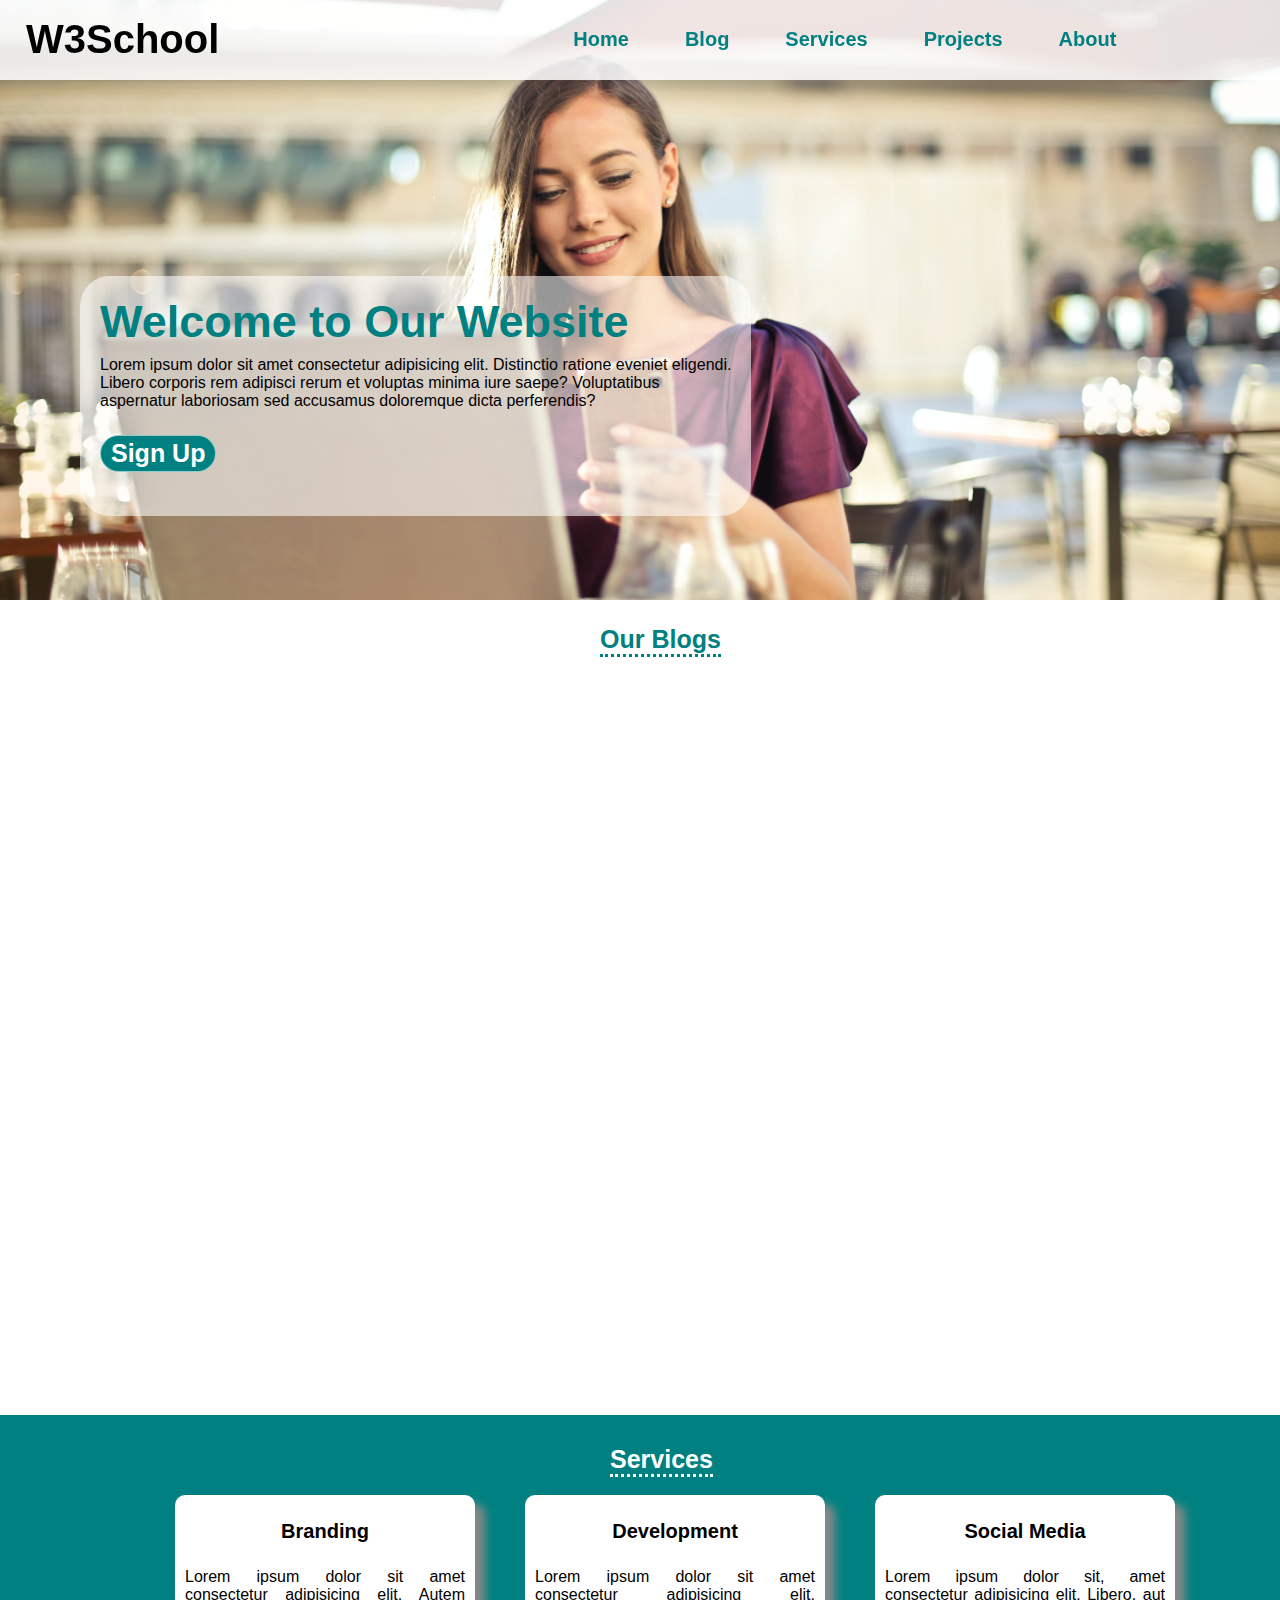
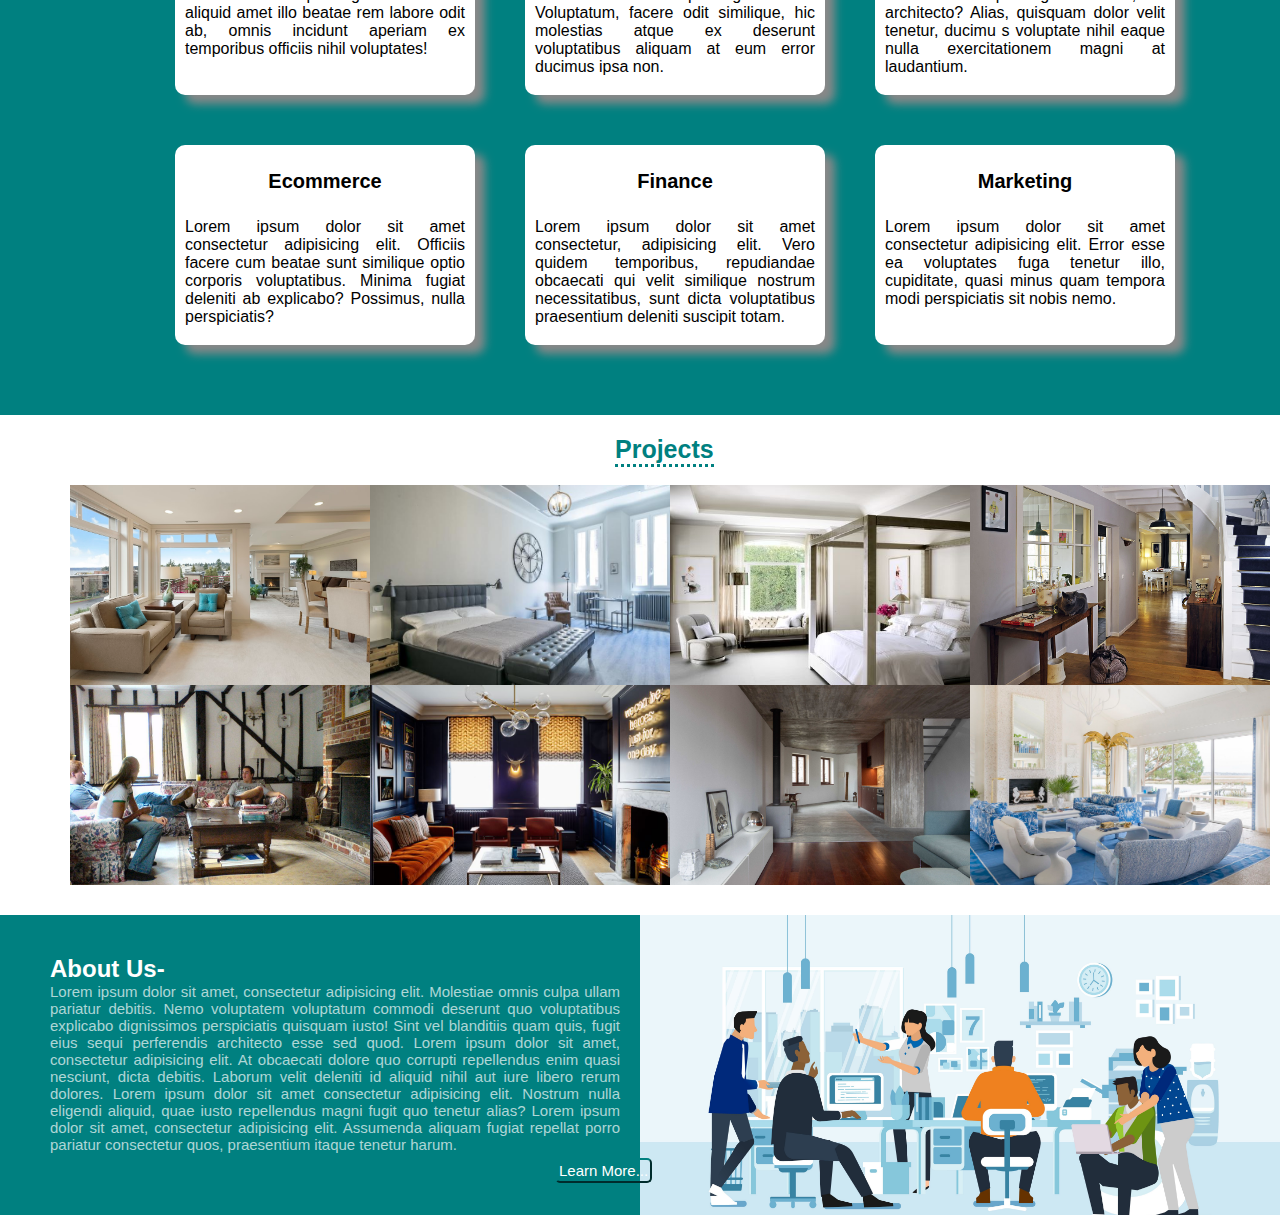
<file: MainFolder/index.html>
<!DOCTYPE html>
<html lang="en">

<head>
    <meta charset="UTF-8">
    <meta http-equiv="X-UA-Compatible" content="IE=edge">
    <meta name="viewport" content="width=device-width, initial-scale=1.0">
    <title>Project One</title>
    <link rel="stylesheet" href="style.css">
</head>

<body>

    <div class="containerOne">
        <!--Here is start for header part-->
        <div class="header">
            <div class="menuBar">
                <span id="title">W3School</span>
                <div class="list">
                    <ul class="ul-list">
                        <li class="listView"><a href="#body">Home</a></li>
                        <li class="listView"><a href="#blogPart">Blog</a></li>
                        <li class="listView"><a href="#servicesPart">Services</a></li>
                        <li class="listView"><a href="#projectsPart">Projects</a></li>
                        <li class="listView"><a href="#aboutMain">About</a></li>
                    </ul>
                </div>
                <span id="searchBar">🔍</span>
            </div>
        </div>
        <!--End of header part-->

    </div>
    <div class="containerTwo">

        <!--Here is start for body part-->
        <div id="body">
            <div class="imgBody">
                <h1 class="welcome">Welcome to Our Website</h1>
                <p class="loremText"> Lorem ipsum dolor sit amet consectetur adipisicing elit.
                    Distinctio ratione eveniet eligendi.<br /> Libero corporis rem
                    adipisci rerum et voluptas minima iure saepe? Voluptatibus<br />
                    aspernatur laboriosam sed accusamus doloremque dicta perferendis?
                </p>
            </div>
            <div class="button">
                <button><a href="C:\Users\COMPUTER WORLD\Desktop\Web project 1(H C)\SignupFolder\sign.html"
                        target="_blank">Sign Up</a></button>
            </div>
        </div>
        <!--End  of body part-->
        <!--here is start for blog part-->
        <div id="blogPart">
            <span class="blogText">Our Blogs</span>
            <div class="videos">
                <iframe class="vid1" src="https://www.youtube.com/embed/EeZKHmNJipE" title="YouTube video player"
                    frameborder="0"
                    allow="accelerometer; autoplay; clipboard-write; encrypted-media; gyroscope; picture-in-picture"
                    allowfullscreen></iframe>
                <iframe class="vid2" src="https://www.youtube.com/embed/Uz0rJ4jaHJc" title="YouTube video player"
                    frameborder="0"
                    allow="accelerometer; autoplay; clipboard-write; encrypted-media; gyroscope; picture-in-picture"
                    allowfullscreen></iframe>
                <iframe class="vid3" src="https://www.youtube.com/embed/lPm8lK4C7nc" title="YouTube video player"
                    frameborder="0"
                    allow="accelerometer; autoplay; clipboard-write; encrypted-media; gyroscope; picture-in-picture"
                    allowfullscreen></iframe>
                <iframe class="vid4" src="https://www.youtube.com/embed/N22NC6YnVO8" title="YouTube video player"
                    frameborder="0"
                    allow="accelerometer; autoplay; clipboard-write; encrypted-media; gyroscope; picture-in-picture"
                    allowfullscreen></iframe>
                <iframe class="vid5" src="https://www.youtube.com/embed/N22NC6YnVO8" title="YouTube video player"
                    frameborder="0"
                    allow="accelerometer; autoplay; clipboard-write; encrypted-media; gyroscope; picture-in-picture"
                    allowfullscreen></iframe>
                <iframe class="vid6" src="https://www.youtube.com/embed/N22NC6YnVO8" title="YouTube video player"
                    frameborder="0"
                    allow="accelerometer; autoplay; clipboard-write; encrypted-media; gyroscope; picture-in-picture"
                    allowfullscreen></iframe>
            </div>
        </div>
        <!--End of blog part -->
        <!--here is start for services part-->
        <div id="servicesPart">
            <span class="textServices">Services</span>
            <div class="controlBox">
                <div class="boxOne">
                    <h3>Branding</h3>
                    <p>Lorem ipsum dolor sit amet consectetur adipisicing elit. Autem aliquid
                        amet illo beatae rem labore odit ab, omnis incidunt aperiam ex temporibus
                        officiis nihil voluptates!</p>
                </div>
                <div class="boxTwo">
                    <h3>Development</h3>
                    <p>Lorem ipsum dolor sit amet consectetur adipisicing elit. Voluptatum,
                        facere odit similique, hic molestias atque ex deserunt voluptatibus
                        aliquam at eum error ducimus ipsa non.</p>
                </div>
                <div class="boxThree">
                    <h3>Social Media</h3>
                    <p>Lorem ipsum dolor sit, amet consectetur adipisicing elit. Libero, aut
                        architecto? Alias, quisquam dolor velit tenetur, ducimu s voluptate
                        nihil eaque nulla exercitationem magni at laudantium.</p>
                </div>
                <div class="boxFour">
                    <h3>Ecommerce</h3>
                    <p>Lorem ipsum dolor sit amet consectetur adipisicing elit. Officiis facere
                        cum beatae sunt similique optio corporis voluptatibus. Minima fugiat
                        deleniti ab explicabo? Possimus, nulla perspiciatis?</p>
                </div>
                <div class="boxFive">
                    <h3>Finance</h3>
                    <p>Lorem ipsum dolor sit amet consectetur, adipisicing elit. Vero quidem
                        temporibus, repudiandae obcaecati qui velit similique nostrum
                        necessitatibus, sunt dicta voluptatibus praesentium deleniti suscipit totam.</p>
                </div>
                <div class="boxSix">
                    <h3>Marketing</h3>
                    <p>Lorem ipsum dolor sit amet consectetur adipisicing elit. Error esse ea voluptates
                        fuga tenetur illo, cupiditate, quasi minus quam tempora modi perspiciatis sit
                        nobis nemo.</p>
                </div>
            </div>
        </div>
        <!--End of services part-->
        <!--Start for projects -->
        <div id="projectsPart">
            <div class="uperPart">
                <h3>Projects</h3>
            </div>
            <div class="middleImages">
                <div class="img1">
                    <div class="img1LowerPart">
                        <span>USA Project</span>
                        <p>Rent 5000$</p>
                    </div>
                </div>
                <div class="img2">
                    <div class="img2LowerPart">
                        <span>USA Project</span>
                        <p>Rent 5000$</p>
                    </div>
                </div>
                <div class="img3">
                    <div class="img3LowerPart">
                        <span>USA Project</span>
                        <p>Rent 5000$</p>
                    </div>
                </div>
                <div class="img4">
                    <div class="img4LowerPart">
                        <span>USA Project</span>
                        <p>Rent 5000$</p>
                    </div>
                </div>
                <div class="img5">
                    <div class="img5LowerPart">
                        <span>USA Project</span>
                        <p>Rent 5000$</p>
                    </div>
                </div>
                <div class="img6">
                    <div class="img6LowerPart">
                        <span>USA Project</span>
                        <p>Rent 5000$</p>
                    </div>
                </div>
                <div class="img7">
                    <div class="img7LowerPart">
                        <span>USA Project</span>
                        <p>Rent 5000$</p>
                    </div>
                </div>
                <div class="img8">
                    <div class="img8LowerPart">
                        <span>USA Project</span>
                        <p>Rent 5000$</p>
                    </div>
                </div>
            </div>
            <div class="lowerPart">
            </div>
        </div>

        <!--End of Project part-->
        <!--Start for About part-->
        <div id="aboutMain">
            <div class="leftPart">
                <h2>About Us-</h2>
                <p>Lorem ipsum dolor sit amet, consectetur adipisicing elit.
                    Molestiae omnis culpa ullam pariatur debitis. Nemo voluptatem
                    voluptatum commodi deserunt quo voluptatibus explicabo
                    dignissimos perspiciatis quisquam iusto! Sint vel blanditiis
                    quam quis, fugit eius sequi perferendis architecto esse sed
                    quod. Lorem ipsum dolor sit amet, consectetur adipisicing elit.
                    At obcaecati dolore quo corrupti repellendus enim quasi nesciunt,
                    dicta debitis. Laborum velit deleniti id aliquid nihil aut iure
                    libero rerum dolores. Lorem ipsum dolor sit amet consectetur
                    adipisicing elit. Nostrum nulla eligendi aliquid, quae iusto
                    repellendus magni fugit quo tenetur alias? Lorem ipsum dolor sit
                    amet, consectetur adipisicing elit. Assumenda aliquam fugiat
                    repellat porro pariatur consectetur quos, praesentium itaque
                    tenetur harum.</p>
                <button><a href="C:\Users\COMPUTER WORLD\Desktop\Web project 1(H C)\AboutFolder\about.html"
                        target="_blank">Learn More...</a></button>
            </div>
            <div class="rightPart">

            </div>
        </div>

    </div>

</body>

</html>
</file>
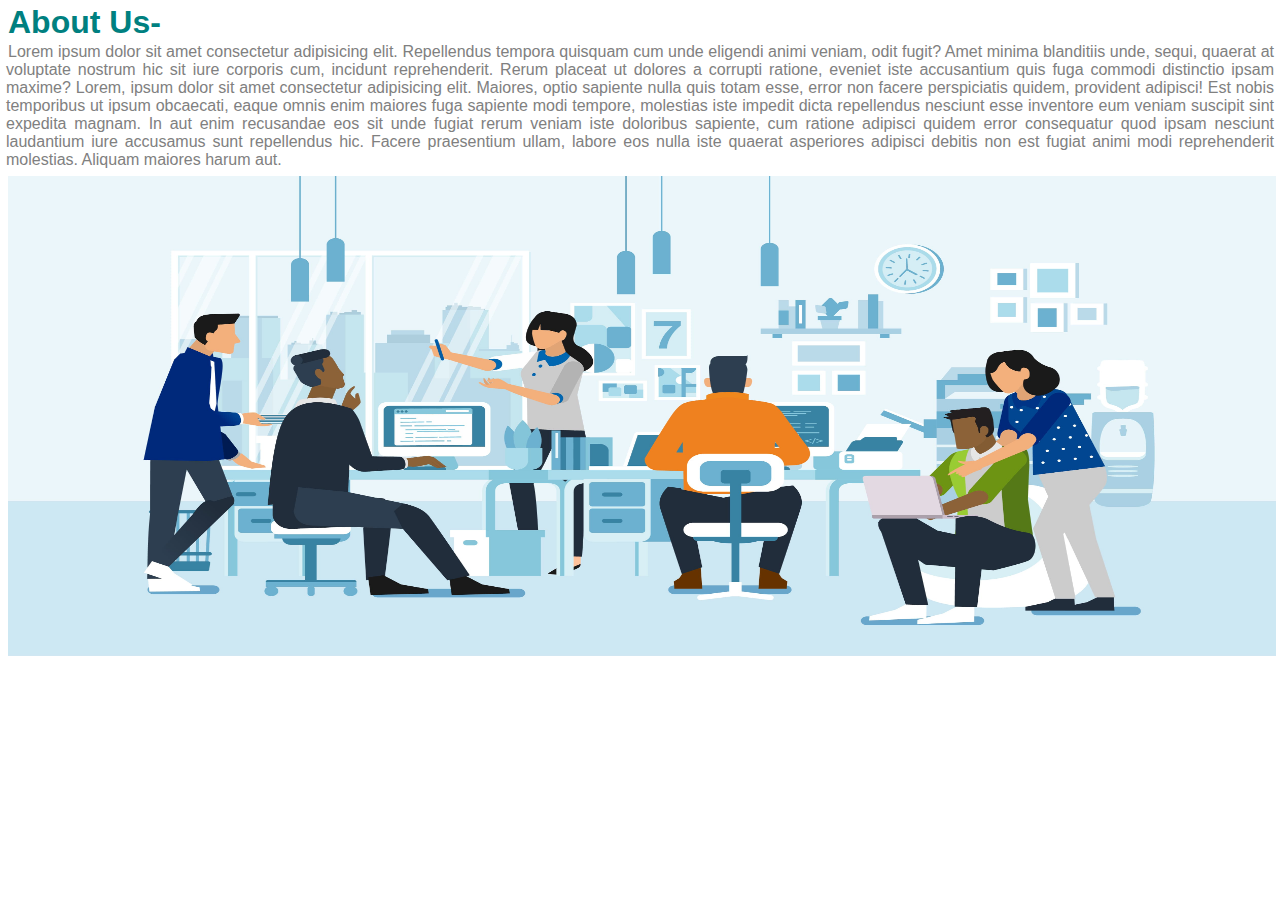
<file: AboutFolder/about.html>
<!DOCTYPE html>
<html lang="en">
<head>
    <meta charset="UTF-8">
    <meta http-equiv="X-UA-Compatible" content="IE=edge">
    <meta name="viewport" content="width=device-width, initial-scale=1.0">
    <title>About Part</title>
    <link rel="stylesheet" href="about.css">
</head>
<body>
    <div class="sectionPart">
        <h1>About Us-</h1>
        <span>Lorem ipsum dolor sit amet consectetur adipisicing elit. 
            Repellendus tempora quisquam cum unde eligendi animi veniam, 
            odit fugit? Amet minima blanditiis unde, sequi, quaerat at 
            voluptate nostrum hic sit iure corporis cum, incidunt reprehenderit. 
            Rerum placeat ut dolores a corrupti ratione, eveniet iste accusantium 
            quis fuga commodi distinctio ipsam maxime? Lorem, ipsum dolor sit 
            amet consectetur adipisicing elit. Maiores, optio sapiente nulla 
            quis totam esse, error non facere perspiciatis quidem, provident 
            adipisci! Est nobis temporibus ut ipsum obcaecati, eaque omnis enim 
            maiores fuga sapiente modi tempore, molestias iste impedit dicta 
            repellendus nesciunt esse inventore eum veniam suscipit sint expedita 
            magnam. In aut enim recusandae eos sit unde fugiat rerum veniam iste 
            doloribus sapiente, cum ratione adipisci quidem error consequatur 
            quod ipsam nesciunt laudantium iure accusamus sunt repellendus hic. 
            Facere praesentium ullam, labore eos nulla iste quaerat asperiores 
            adipisci debitis non est fugiat animi modi reprehenderit molestias. 
            Aliquam maiores harum aut.
        </span>
    </div>
    <div class="imagePart">
        <img src="AboutUs.jpg" height="480px" width="100%" alt="Image">
    </div>
</body>
</html>
</file>
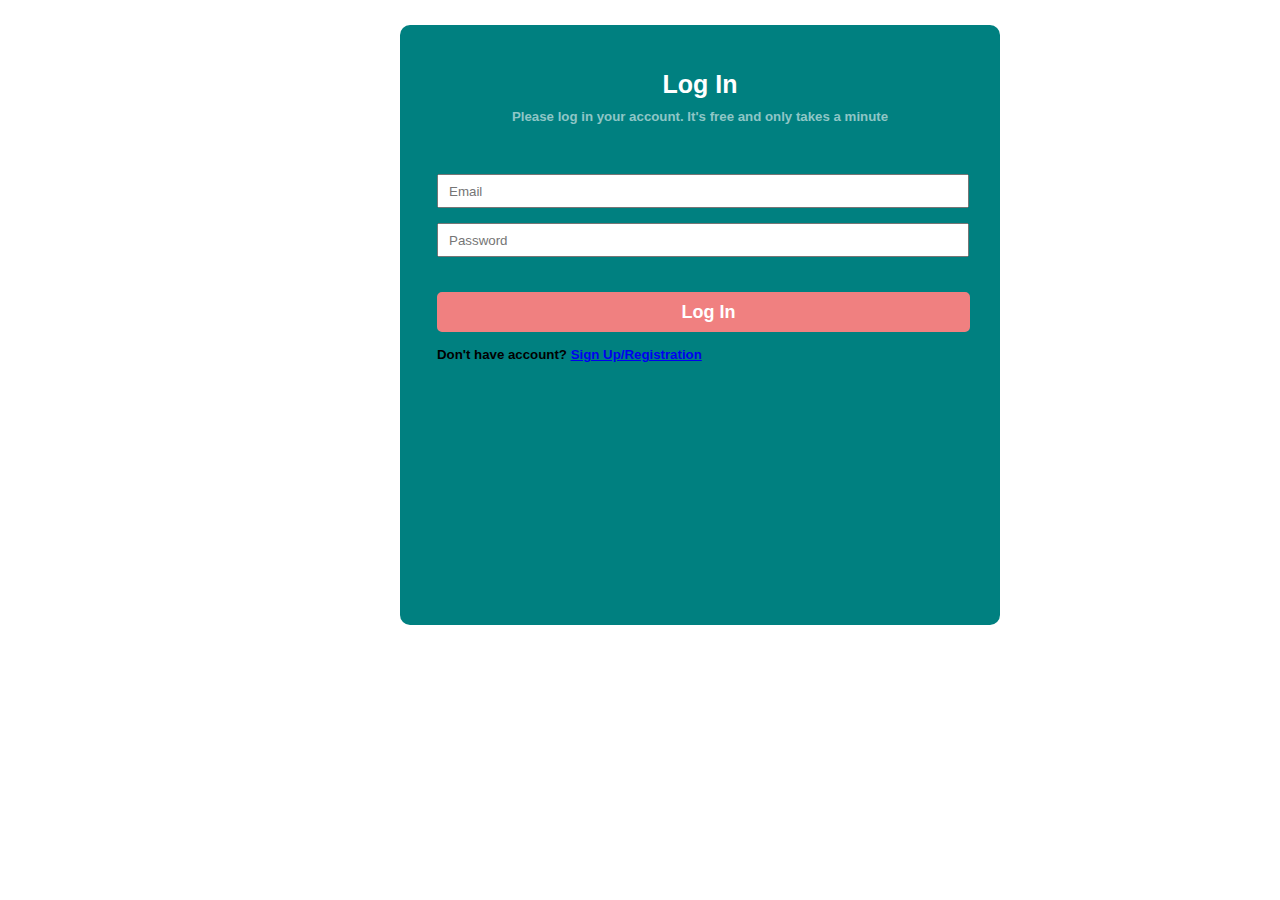
<file: LoginFolder/login.html>
<!DOCTYPE html>
<html lang="en">
<head>
    <meta charset="UTF-8">
    <meta http-equiv="X-UA-Compatible" content="IE=edge">
    <meta name="viewport" content="width=device-width, initial-scale=1.0">
    <title>Log in</title>
    <link rel="stylesheet" href="login.css">
</head>
<body>
    
        <div class="container">
            <div class="text">
                <h2 class="title">Log In </h2>
                <h5 class="subTitle">Please log in your account. It's free and only takes a minute</h5>
            </div>

            <form action="validation.php" method="post">
                <div class="inputBox">
                    
                    <input class="email" type="email" name="user" placeholder="Email" required>
                    <input class="pass" type="password" name="password" placeholder="Password" required>
                    
                    <button class="RegisterBtn" type="submit">Log In</button>
                    <!--Start Log In design-->
                    <h5>Don't have account? <a href="file:///C:/Users/COMPUTER%20WORLD/Desktop/Web%20project%201(H%20C)/SignupFolder/sign.html">Sign Up/Registration</a></h5>
                </div>
            </form>
        </div>
</body>
</html>
</file>
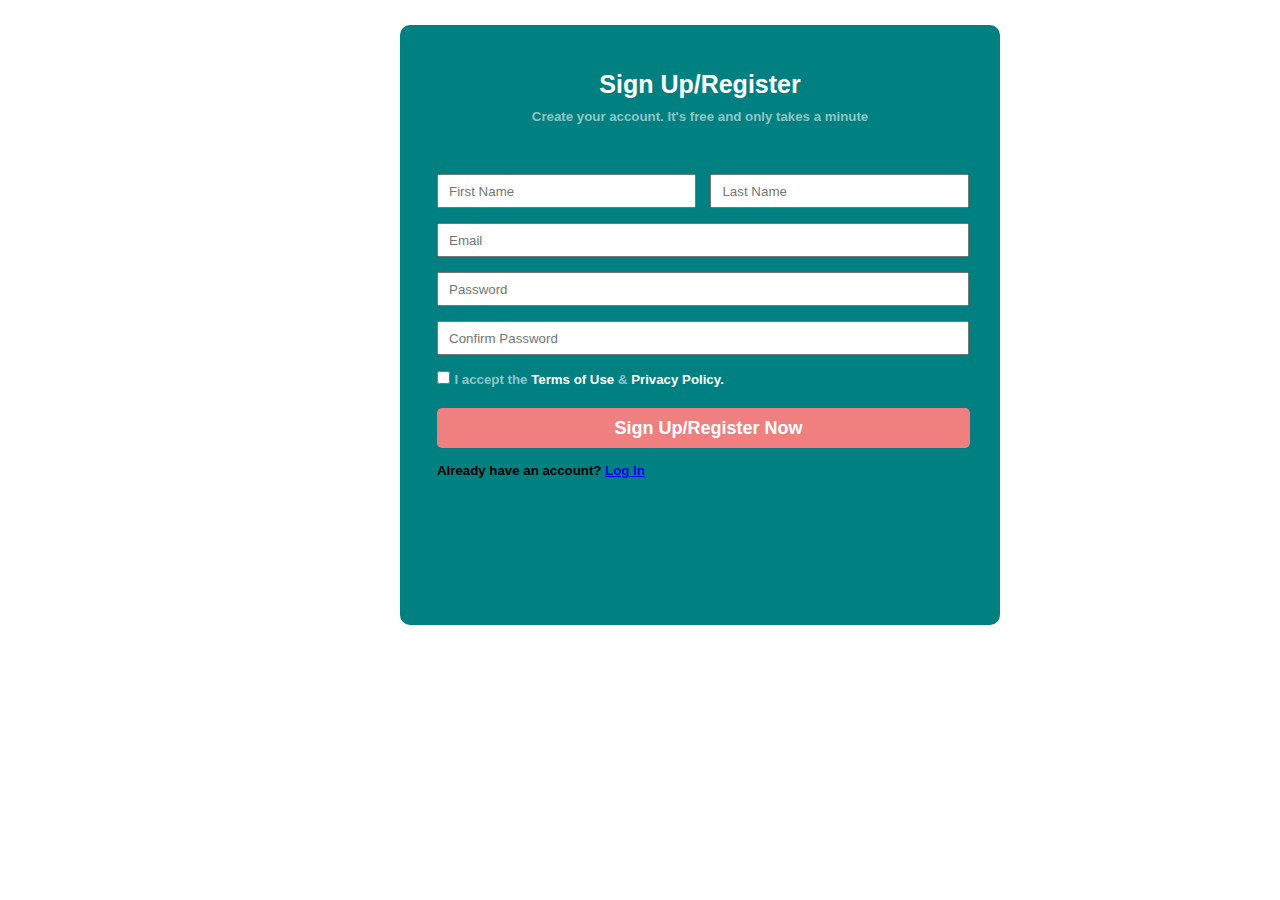
<file: SignupFolder/sign.html>
<!DOCTYPE html>
<html lang="en">

<head>
    <meta charset="UTF-8">
    <meta http-equiv="X-UA-Compatible" content="IE=edge">
    <meta name="viewport" content="width=device-width, initial-scale=1.0">
    <title>Sign Up</title>
    <link rel="stylesheet" href="sign.css">
</head>

<body>
    <div class="container">
        <div class="text">
            <h2 class="title">Sign Up/Register</h2>
            <h5 class="subTitle">Create your account. It's free and only takes a minute</h5>
        </div>

        <form action="registration.php" method="post">
            <div class="inputBox">
                <input class="fName" type="text" placeholder="First Name"> <input class="lName" type="text"
                    placeholder="Last Name">

                <input class="email" type="email" name="user" placeholder="Email" required>
                <input class="pass" type="password" name="password" placeholder="Password" required>

                <input class="confirmPass" type="password" placeholder="Confirm Password"><br />
                <input class="check" type="checkbox">
                <h5 class="extraText">I accept the <span>Terms of Use</span> & <span>Privacy Policy.</span></h5>
                <button class="RegisterBtn" type="submit">Sign Up/Register Now</button>
                <!--Start Log In design-->
                <h5>Already have an account? <a
                        href="file:///C:/Users/COMPUTER%20WORLD/Desktop/Web%20project%201(H%20C)/LoginFolder/login.html">Log
                        In</a></h5>
            </div>
        </form>

    </div>

</body>

</html>
</file>
<file: MainFolder/style.css>
*{
    margin: 0;
    padding: 0;
}

.menuBar{
    position: fixed;
    z-index: 1;
    height: 80px;
    width: 100%;
    background-color: #ffffffdb;
}
#title{
    font-size: 40px;
    padding: 17px 26px;
    font-family: Arial, Helvetica, sans-serif;
    font-weight: bold;
    float: left;
    color: black;
}
.ul-list{
    list-style-type: none;
    position: relative;
    left: 300px;
}
.listView{
    float: left;
    padding: 28px;
}
.ul-list a{
    font-size: 20px;
    font-family: Arial, Helvetica, sans-serif;
    font-weight: bold;
    padding-bottom: 25px;
    color: teal;
    text-decoration: none;
}
.ul-list a:hover{
    border-bottom: 5px black solid;
}
#searchBar{
    position: relative;
    left: 461px;
    top: 22px;
    font-size: 27px;
    cursor: pointer;
}

#body{
    height: 600px;
    width: 100%;
    background-color: aquamarine;
    background-image: url("student.jpg");
    background-repeat: no-repeat;
    background-size: cover;
    background-position: center;
}
.imgBody{
    position: absolute;
    top: 276px;
    left: 80px;
    height: 200px;
    padding: 20px;
    border-radius: 30px;
    background-color: #ffffff91;
}
.welcome{
    text-align: center;
    font-weight: bold;
    font-size: 45px;
    font-family: arial;
    position: absolute;
    color: teal;
}
.loremText{
    font-family: Arial, Helvetica, sans-serif;
    position: relative;
    top: 60px;
    color: black;
}
.button{
    position: absolute;
    left: 100px;
    top: 435px;
}
.button button{
    font-size: 25px;
    font-weight: bold;font-family: arial;
    background-color: teal;
    padding: 3px 10px;
    border: 1px solid #ffffff94;
    border-radius: 25px;
}
.button button:hover{
    font-size: 27px;
    transition: 0.5s;
}
.button button a{
    text-decoration: none;
    color: white;
}
#blogPart{
    height: 800px;
    width: 1100px;
    
}
.blogText{
    position: absolute;
    left: 600px;
    font-size: 25px;
    font-family: arial;
    font-weight: bold;
    color: teal;
    border-bottom: 3px dotted teal;
    margin-top: 25px;
}
.videos {
    position: relative;
    top: 50px;
}
.vid1{
    height: 330px;
    width: 425px;
    padding: 35px;
    position: absolute;
left: -16px;}

.vid2{
    height: 330px;
    width: 425px;
    padding: 35px;
    position: absolute;
    left: 425px;
}
.vid3{
    height: 330px;
    width: 425px;
    padding: 35px;
    position: relative;
    top: 370px;
    right: 17px;
}
.vid4{
    height: 330px;
    width: 425px;
    padding: 35px;
    position: absolute;
    left: 867px;
    
top: 0px;}
.vid5{
    height: 330px;
    width: 425px;
    padding: 35px;
    position: relative;
    top: 370px;
    right: 75px;
}
.vid6{
    height: 330px;
    width: 425px;
    padding: 35px;
    position: relative;
    
    left: 868px;
bottom: 34px;}

#servicesPart{
    height: 600px;
    width: 100%;
    background-color: teal;
    position: relative;
    margin-top: 15px;
}
.textServices{
    position: absolute;
    left: 610px;
    top: 30px;
    font-size: 25px;
    font-weight: bold;
    font-family: arial;
    color: white;
    border-bottom: 3px dotted white;
}
.controlBox{
    position: relative;
    top: 30px;
}


.boxOne{
    height: 200px;
    width: 300px;
    background-color: white;
    float: left;
    margin-left: 175px;
    margin-top: 50px;
    border-radius: 10px;
    box-shadow: 10px 9px 10px #888888;
}
.boxOne:hover{
    box-shadow: none;
}
.boxOne h3 {
    text-align: center;
    font-size: 20px;
    font-family: arial;
    margin: 25px 0px;
}
.boxOne p {
    text-align: justify;
    font-family: arial;
    margin: 0px 10px;
}


.boxTwo{
    height: 200px;
    width: 300px;
    background-color: white;
    float: left;
    margin-left: 50px;
    margin-top: 50px;
    border-radius: 10px;
    box-shadow: 10px 9px 10px #888888;
}
.boxTwo:hover{
    box-shadow: none;
}
.boxTwo h3 {
    text-align: center;
    font-size: 20px;
    font-family: arial;
    margin: 25px 0px;
}
.boxTwo p {
    text-align: justify;
    font-family: arial;
    margin: 0px 10px;
}


.boxThree{
    height: 200px;
    width: 300px;
    background-color: white;
    float: left;
    margin-left: 50px;
    margin-top: 50px;
    border-radius: 10px;
    box-shadow: 10px 9px 10px #888888;
}
.boxThree:hover{
    box-shadow: none;
}
.boxThree h3 {
    text-align: center;
    font-size: 20px;
    font-family: arial;
    margin: 25px 0px;
}
.boxThree p {
    text-align: justify;
    font-family: arial;
    margin: 0px 10px;
}


.boxFour{
    height: 200px;
    width: 300px;
    background-color: white;
    float: left;
    margin-left: 175px;
    margin-top: 50px;
    border-radius: 10px;
    box-shadow: 10px 9px 10px #888888;
}
.boxFour:hover{
    box-shadow: none;
}
.boxFour h3 {
    text-align: center;
    font-size: 20px;
    font-family: arial;
    margin: 25px 0px;
}
.boxFour p {
    text-align: justify;
    font-family: arial;
    margin: 0px 10px;
}


.boxFive{
    height: 200px;
    width: 300px;
    background-color: white;
    float: left;
    margin-left: 50px;
    margin-top: 50px;
    border-radius: 10px;
    box-shadow: 10px 9px 10px #888888;
}
.boxFive:hover{
    box-shadow: none;
}
.boxFive h3 {
    text-align: center;
    font-size: 20px;
    font-family: arial;
    margin: 25px 0px;
}
.boxFive p {
    text-align: justify;
    font-family: arial;
    margin: 0px 10px;
}


.boxSix{
    height: 200px;
    width: 300px;
    background-color: white;
    float: left;
    margin-left: 50px;
    margin-top: 50px;
    border-radius: 10px;
    box-shadow: 10px 9px 10px #888888;
}
.boxSix:hover{
    box-shadow: none;
}
.boxSix h3 {
    text-align: center;
    font-size: 20px;
    font-family: arial;
    margin: 25px 0px;
}
.boxSix p {
    text-align: justify;
    font-family: arial;
    margin: 0px 10px;
}

#projectsPart {
    height: 500px;
    width: 100%;
    background-color: white;
    position: relative;
}
.middleImages{
    position: relative;
    left: 70px;
}
.uperPart {
    height: 70px;
    background-color: white;
}
.uperPart h3 {
    position: absolute;
    left: 615px;
    top: 20px;
    font-size: 25px;
    font-weight: bold;
    font-family: arial;
    color: teal;
    border-bottom: 3px dotted teal;
}

.img1{
    background-image: url(home1.jpg);
    background-repeat: no-repeat;
    background-size: cover;
    position: absolute;
    height: 200px;
    width: 300px;
}
.img1LowerPart {
    height: 50px;
    background-color: teal;
    position: relative;
    top: 150px;
    visibility: hidden;
}
.img1:hover .img1LowerPart{
    visibility: visible;
}
.img1LowerPart span {
    font-size: 18px;
    font-family: ui-monospace;
    color: white;
    float: left;
    margin: 14px;
}
.img1LowerPart p {
    font-size: 18px;
    font-family: ui-monospace;
    color: white;
    float: right;
    margin: 15px;
}




.img2{
    background-image: url(home2.jpg);
    background-repeat: no-repeat;
    background-size: cover;
    position: absolute;
    left: 300px;
    height: 200px;
    width: 300px;
}
.img2LowerPart {
    height: 50px;
    background-color: teal;
    position: relative;
    top: 150px;
    visibility: hidden;
}
.img2:hover .img2LowerPart{
    visibility: visible;
}
.img2LowerPart span {
    font-size: 18px;
    font-family: ui-monospace;
    color: white;
    float: left;
    margin: 14px;
}
.img2LowerPart p {
    font-size: 18px;
    font-family: ui-monospace;
    color: white;
    float: right;
    margin: 15px;
}




.img3 {
    background-image: url(home3.jpg);
    background-repeat: no-repeat;
    background-size: cover;
    position: absolute;
    left: 600px;
    height: 200px;
    width: 300px;
}
.img3LowerPart {
    height: 50px;
    background-color: teal;
    position: relative;
    top: 150px;
    visibility: hidden;
}
.img3:hover .img3LowerPart{
    visibility: visible;
}
.img3LowerPart span {
    font-size: 18px;
    font-family: ui-monospace;
    color: white;
    float: left;
    margin: 14px;
}
.img3LowerPart p {
    font-size: 18px;
    font-family: ui-monospace;
    color: white;
    float: right;
    margin: 15px;
}




.img4 {
    background-image: url(home4.jpg);
    background-repeat: no-repeat;
    background-size: cover;
    position: absolute;
    left: 900px;
    height: 200px;
    width: 300px;
}
.img4LowerPart {
    height: 50px;
    background-color: teal;
    position: relative;
    top: 150px;
    visibility: hidden;
}
.img4:hover .img4LowerPart{
    visibility: visible;
}
.img4LowerPart span {
    font-size: 18px;
    font-family: ui-monospace;
    color: white;
    float: left;
    margin: 14px;
}
.img4LowerPart p {
    font-size: 18px;
    font-family: ui-monospace;
    color: white;
    float: right;
    margin: 15px;
}



.img5 {
    background-image: url(home5.jpg);
    background-repeat: no-repeat;
    background-size: cover;
    position: absolute;
    top: 200px;
    height: 200px;
    width: 300px;
}
.img5LowerPart {
    height: 50px;
    background-color: teal;
    position: relative;
    top: 150px;
    visibility: hidden;
}
.img5:hover .img5LowerPart{
    visibility: visible;
}
.img5LowerPart span {
    font-size: 18px;
    font-family: ui-monospace;
    color: white;
    float: left;
    margin: 14px;
}
.img5LowerPart p {
    font-size: 18px;
    font-family: ui-monospace;
    color: white;
    float: right;
    margin: 15px;
}





.img6 {
    background-image: url(home6.jpg);
    background-repeat: no-repeat;
    background-size: cover;
    position: absolute;
    top: 200px;
    left: 300px;
    height: 200px;
    width: 300px;
}
.img6LowerPart {
    height: 50px;
    background-color: teal;
    position: relative;
    top: 150px;
    visibility: hidden;
}
.img6:hover .img6LowerPart{
    visibility: visible;
}
.img6LowerPart span {
    font-size: 18px;
    font-family: ui-monospace;
    color: white;
    float: left;
    margin: 14px;
}
.img6LowerPart p {
    font-size: 18px;
    font-family: ui-monospace;
    color: white;
    float: right;
    margin: 15px;
}





.img7 {
    background-image: url(home7.jpg);
    background-repeat: no-repeat;
    background-size: cover;
    position: absolute;
    top: 200px;
    left: 600px;
    height: 200px;
    width: 300px;
}
.img7LowerPart {
    height: 50px;
    background-color: teal;
    position: relative;
    top: 150px;
    visibility: hidden;
}
.img7:hover .img7LowerPart{
    visibility: visible;
}
.img7LowerPart span {
    font-size: 18px;
    font-family: ui-monospace;
    color: white;
    float: left;
    margin: 14px;
}
.img7LowerPart p {
    font-size: 18px;
    font-family: ui-monospace;
    color: white;
    float: right;
    margin: 15px;
}



.img8 {
    background-image: url(home8.jpg);
    background-repeat: no-repeat;
    background-size: cover;
    position: absolute;
    top: 200px;
    left: 900px;
    height: 200px;
    width: 300px;
}
.img8LowerPart {
    height: 50px;
    background-color: teal;
    position: relative;
    top: 150px;
    visibility: hidden;
}
.img8:hover .img8LowerPart{
    visibility: visible;
}
.img8LowerPart span {
    font-size: 18px;
    font-family: ui-monospace;
    color: white;
    float: left;
    margin: 14px;
}
.img8LowerPart p {
    font-size: 18px;
    font-family: ui-monospace;
    color: white;
    float: right;
    margin: 15px;
}




#aboutMain{
    height: 300px;
    width: 100%;
    background-color: teal;position: absolute;
}
.leftPart {
    width: 50%;
    height: 100%;
    font-family: arial;
    position: absolute;
}

.leftPart h2{
    margin-top: 40px;
    margin-left: 50px;
    color: white;
}
.leftPart p{
    font-size: 15px;
    text-align: justify;
    margin-left: 50px;
    margin-right: 20px;
    color: #ffffffb0;
}
.leftPart button {
    font-family: arial;
    font-size: 15px;
    border-color: teal;
    padding: 2px;
    background-color: transparent;
    border-radius: 5px;
    position: relative;
    top: 5px;
    left: 555px;
}
.leftPart button a{
    text-decoration: none;
    color: white;
}

.rightPart {
    float: right;
    width: 50%;
    height: 100%;
    background-image: url(AboutUs.jpg);
    background-repeat: no-repeat;
    background-size: cover;
}
</file>
<file: AboutFolder/about.css>
*{
    margin: 0;
    padding: 0;
    font-family: Arial, Helvetica, sans-serif;
    text-align: justify;
    color: teal;
    margin: 2px;
}
.sectionPart span{
    color:grey;
}
.imagePart{
    margin-top: 5px;
}
</file>
<file: LoginFolder/login.css>
*{
    margin:0;
    padding: 0;
    font-family:Arial, Helvetica, sans-serif
}
.container {
    margin-top: 25px;
    height: 600px;
    width: 600px;
    background-color: teal;
    border-radius: 10px;
    position: absolute;
    left: 400px;
}
.text{
    margin-top: 45px;
    margin-bottom: 30px;
}
.title{
    color:white;
    text-align: center;
    font-size:25px;
    margin-bottom: 10px;
}
.subTitle{
    color: #ffffff8f;
    text-align: center;
}
.inputBox{
    margin: 12px;
padding-left: 25px;position: relative;top: 20px;}

.email{
    height: 30px;
    width: 518px;
    padding-left: 10px;
    outline: none;
    margin-bottom: 15px;
}
.pass{
    height: 30px;
    width: 518px;
    padding-left: 10px;
    outline: none;
    margin-bottom: 15px;
}


.RegisterBtn{
    height: 40px;
    width: 533px;
    background-color: lightcoral;
    border: 2px solid lightcoral;
    border-radius: 5px;
    padding-left: 10px;
    margin-top: 20px;
    margin-bottom: 15px;
    font-size: 18px;
    font-weight: bold;
    color: white;
    outline: none;
}
</file>
<file: SignupFolder/sign.css>
*{
    margin:0;
    padding: 0;
    font-family:Arial, Helvetica, sans-serif
}
.container {
    margin-top: 25px;
    height: 600px;
    width: 600px;
    background-color: teal;
    border-radius: 10px;
    position: absolute;
    left: 400px;
}
.text{
    margin-top: 45px;
    margin-bottom: 30px;
}
.title{
    color:white;
    text-align: center;
    font-size:25px;
    margin-bottom: 10px;
}
.subTitle{
    color: #ffffff8f;
    text-align: center;
}
.inputBox{
    margin: 12px;
padding-left: 25px;position: relative;top: 20px;}
.fName{
    height: 30px;
    width: 245px;
    padding-left: 10px;
    outline: none;
    margin-bottom: 15px;
margin-right: 10px;}
.lName{
    height: 30px;
    width: 245px;
    padding-left: 10px;
    outline: none;
    margin-bottom: 15px;
}
.email{
    height: 30px;
    width: 518px;
    padding-left: 10px;
    outline: none;
    margin-bottom: 15px;
}
.pass{
    height: 30px;
    width: 518px;
    padding-left: 10px;
    outline: none;
    margin-bottom: 15px;
}
.confirmPass{
    height: 30px;
    width: 518px;
    padding-left: 10px;
    outline: none;
    margin-bottom: 15px;
}
.check{
    display: inline;
}
.extraText{
    color: #ffffff8f;
    display: contents;
}
.extraText span{
    color:white;
}
.RegisterBtn{
    height: 40px;
    width: 533px;
    background-color: lightcoral;
    border: 2px solid lightcoral;
    border-radius: 5px;
    padding-left: 10px;
    margin-top: 20px;
    margin-bottom: 15px;
    font-size: 18px;
    font-weight: bold;
    color: white;
    outline: none;
}
</file>
